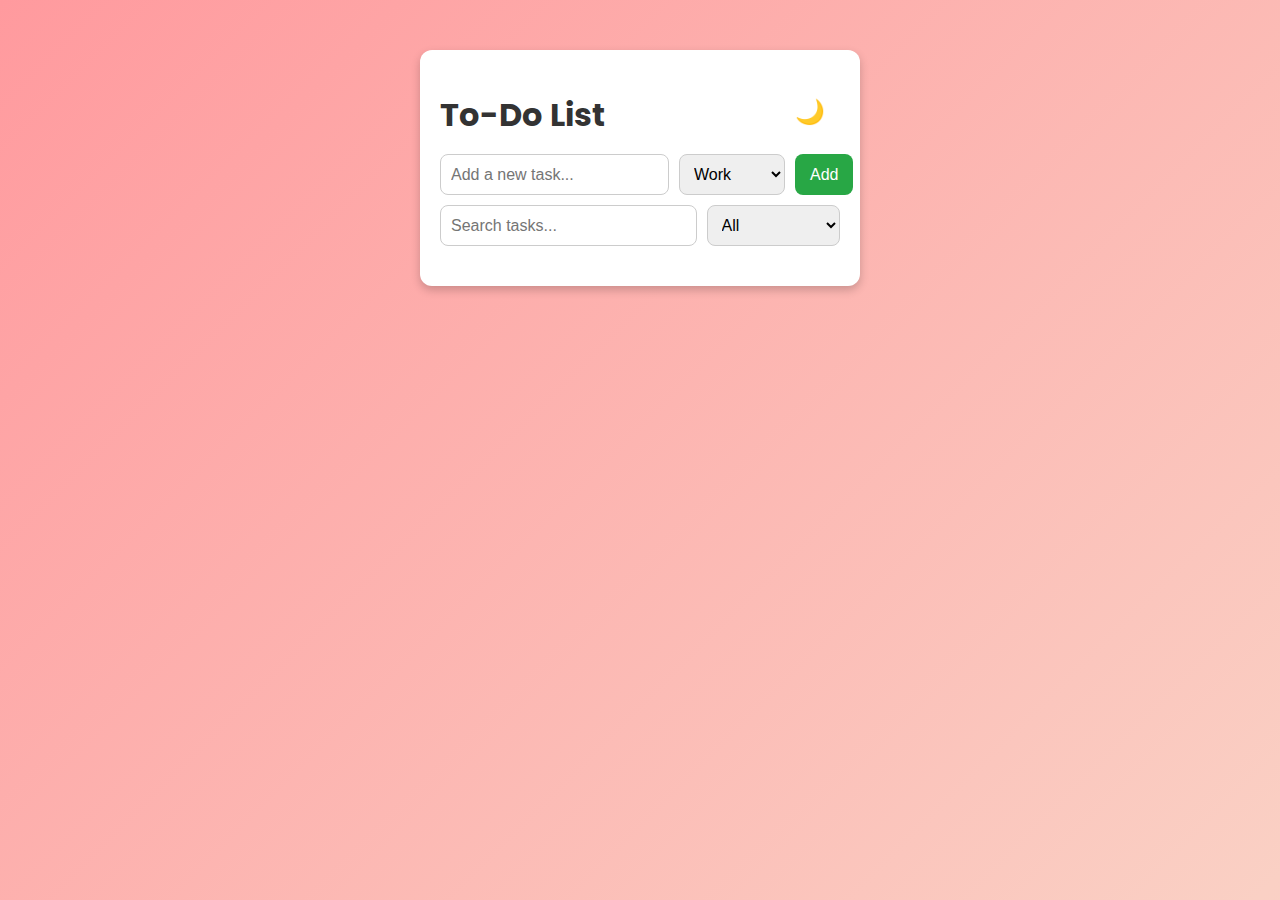
<file: index.html>
<!DOCTYPE html>
<html lang="en">
<head>
    <meta charset="UTF-8">
    <meta name="viewport" content="width=device-width, initial-scale=1.0">
    <title>To-Do List</title>
    <link rel="stylesheet" href="style.css">
</head>
<body>
    <div class="container">
        <div class="header">
            <h1>To-Do List</h1>
            <button class="theme-toggle" onclick="toggleTheme()">🌙</button>
        </div>

        <div class="input-section">
            <input type="text" id="taskInput" placeholder="Add a new task...">
            <select id="categorySelect">
                <option value="Work">Work</option>
                <option value="Personal">Personal</option>
                <option value="Urgent">Urgent</option>
            </select>
            <button onclick="addTask()">Add</button>
        </div>

        <div class="filter-section">
            <input type="text" id="searchInput" placeholder="Search tasks..." onkeyup="searchTasks()">
            <select id="filterCategory" onchange="filterTasks()">
                <option value="All">All</option>
                <option value="Work">Work</option>
                <option value="Personal">Personal</option>
                <option value="Urgent">Urgent</option>
            </select>
        </div>

        <ul id="taskList"></ul>
    </div>

    <script src="scripts.js"></script>
</body>
</html>
</file>
<file: style.css>
@import url('https://fonts.googleapis.com/css2?family=Poppins:wght@300;400;600&display=swap');

:root {
    --bg-color: #f4f4f9;
    --container-bg: #fff;
    --text-color: #333;
    --button-color: #28a745;
    --button-hover: #218838;
    --task-bg: #f9f9f9;
    --delete-btn: #ff4d4d;
    --bg-gradient: linear-gradient(135deg, #ff9a9e, #fad0c4, #fbc2eb, #a18cd1);

}

.dark-mode {
    --bg-color: #181818;
    --container-bg: #252525;
    --text-color: #ffffff;
    --button-color: #00c896;
    --button-hover: #00a17a;
    --task-bg: #333;
    --delete-btn: #ff4d4d;
    --bg-gradient: linear-gradient(135deg, #141e30, #243b55, #302b63, #0f2027);

}

body {
    font-family: 'Poppins', sans-serif;
    background: var(--bg-gradient);
    background-size: 400% 400%;
    animation: gradientBG 10s ease infinite;
    text-align: center;
    margin: 50px;
    transition: background 0.3s ease-in-out;
}

@keyframes gradientBG {
    0% { background-position: 0% 50%; }
    50% { background-position: 100% 50%; }
    100% { background-position: 0% 50%; }
}



.container {
    background: var(--container-bg);
    width: 400px;
    margin: auto;
    padding: 20px;
    box-shadow: 0px 4px 10px rgba(0, 0, 0, 0.2);
    border-radius: 12px;
    transition: background 0.3s ease-in-out;
}

.header {
    display: flex;
    justify-content: space-between;
    align-items: center;
}

h1 {
    color: var(--text-color);
    margin-bottom: 15px;
}

.theme-toggle {
    background: none;
    border: none;
    font-size: 1.5em;
    cursor: pointer;
    transition: transform 0.3s ease-in-out;
}

.theme-toggle:hover {
    transform: rotate(30deg);
}

.input-section, .filter-section {
    display: flex;
    gap: 10px;
    margin-bottom: 10px;
}

input, select {
    flex-grow: 1;
    padding: 10px;
    border: 1px solid #ccc;
    border-radius: 8px;
    font-size: 1rem;
}

button {
    background: var(--button-color);
    color: white;
    border: none;
    padding: 10px 15px;
    font-size: 1rem;
    cursor: pointer;
    border-radius: 8px;
    transition: background 0.3s ease-in-out;
}

button:hover {
    background: var(--button-hover);
}

ul {
    list-style: none;
    padding: 0;
    margin-top: 20px;
}

li {
    background: var(--task-bg);
    padding: 12px;
    border-radius: 8px;
    display: flex;
    justify-content: space-between;
    align-items: center;
    margin-top: 8px;
    transition: transform 0.2s ease-in-out;
}

li:hover {
    transform: scale(1.02);
}

.task-text {
    flex-grow: 1;
    cursor: pointer;
    color: var(--text-color);
}

.completed {
    text-decoration: line-through;
    color: gray;
}

.delete-btn {
    background: var(--delete-btn);
    color: white;
    border: none;
    padding: 6px;
    cursor: pointer;
    border-radius: 6px;
    transition: background 0.3s ease-in-out;
}

.delete-btn:hover {
    background: darkred;
}
</file>
